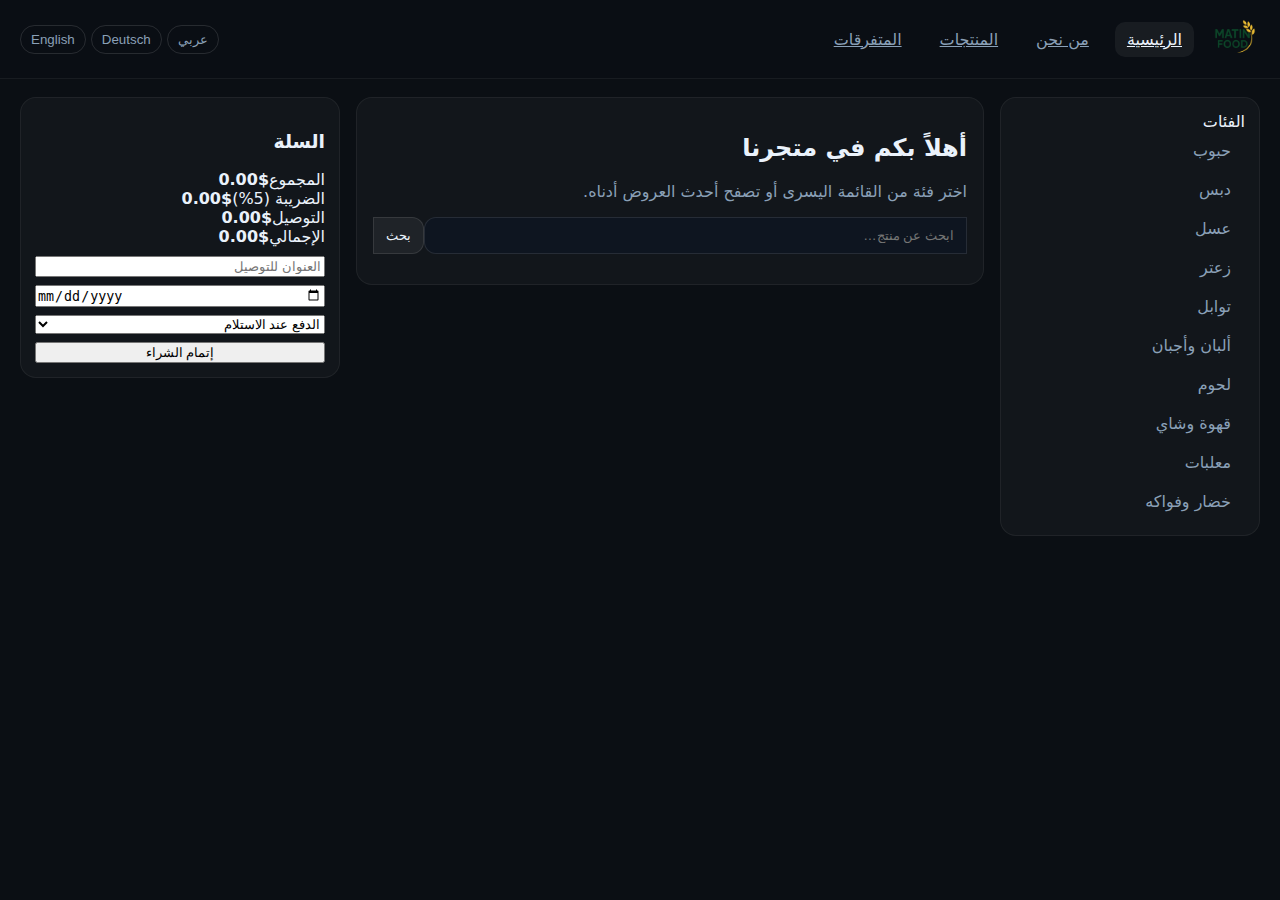
<file: frontend/index.html>
<!DOCTYPE html>
<html lang="ar" dir="rtl">
<head>
  <meta charset="UTF-8" />
  <meta name="viewport" content="width=device-width, initial-scale=1" />
  <title>MATIN FOOD</title>
  <style>
    :root{ --bg:#0b0f14; --card:#121923; --muted:#8aa0b7; --text:#eaf2fb; --accent:#ffd166; }
    *{box-sizing:border-box} body{margin:0;font-family:system-ui,Segoe UI,Roboto,Arial,sans-serif;background:#0b0f14;color:#eaf2fb}
    .topbar{position:sticky;top:0;z-index:50;background:rgba(10,14,20,.7);border-bottom:1px solid rgba(255,255,255,.06)}
    .topbar-inner{display:flex;align-items:center;gap:16px;padding:12px 20px;width:100%;margin:0;}
    .nav{display:flex;gap:14px} .nav a{padding:8px 12px;border-radius:10px;color:#8aa0b7} .nav a.active,.nav a:hover{background:rgba(255,255,255,.06);color:#eaf2fb}
    .spacer{flex:1} .pill{border:1px solid rgba(255,255,255,.12);padding:6px 10px;border-radius:999px;color:#8aa0b7;background:transparent;cursor:pointer}
    .layout{display:grid;grid-template-columns:260px 1fr 320px;gap:16px;width: 100% ;margin:18px auto;padding:0 20px}
    .sidebar,.cart{position:sticky;top:64px;align-self:start;max-height:calc(100vh - 88px);overflow:auto;background:rgba(255,255,255,.03);border:1px solid rgba(255,255,255,.06);border-radius:16px;padding:14px}
    .section{background:rgba(255,255,255,.03);border:1px solid rgba(255,255,255,.06);border-radius:16px;padding:16px}
    .search{flex:1;display:flex}.search input{flex:1;border-radius:12px 0 0 12px;border:1px solid rgba(255,255,255,.1);padding:10px 12px;background:#0e1520;color:#eaf2fb}
    .search button{border-radius:0 12px 12px 0;border:1px solid rgba(255,255,255,.1);padding:10px 12px;background:rgba(255,255,255,.06);color:#eaf2fb;cursor:pointer}
    .grid{display:grid;grid-template-columns:repeat(auto-fill,minmax(180px,1fr));gap:12px}
    .card{background:#121923;border:1px solid rgba(255,255,255,.06);border-radius:16px;overflow:hidden;display:flex;flex-direction:column}
    .thumb{aspect-ratio:4/3;border-bottom:1px solid rgba(255,255,255,.06)} .thumb img{width:100%;height:100%;object-fit:cover}
    .card-body{padding:12px}.title{font-weight:700}.muted{color:#8aa0b7}.price{font-weight:700;color:#ffd166}
    @media (max-width:1100px){.layout{grid-template-columns:1fr}.cart{position:relative;top:auto;max-height:none}}
  </style>
</head>
<body>
  <header class="topbar">
    <div class="topbar-inner">
      <div class="brand"><img src="logo.png" alt="MATIN FOOD" style="height:50px"></div>
      <nav class="nav" id="main-nav">
        <a href="#home" data-section="home" class="active" id="nav-home">الرئيسية</a>
        <a href="#about" data-section="about" id="nav-about">من نحن</a>
        <a href="#products" data-section="products" id="nav-products">المنتجات</a>
        <a href="#products" data-section="products" id="nav-products">المتفرقات</a>
      </nav>
      <div class="spacer"></div>
      <div class="lang-switch">
        <button class="pill active" data-lang="ar">عربي</button>
        <button class="pill" data-lang="de">Deutsch</button>
        <button class="pill" data-lang="en">English</button>
      </div>
    </div>
  </header>

  <main class="layout">
    <aside class="sidebar">
      <div class="side-title" id="side-title">الفئات</div>
      
      <div id="cat-list"></div>
    </aside>

    <section class="content">
      <div id="home" class="section">
        <h2 id="home-title">أهلاً بكم في متجرنا</h2>
        <p id="home-sub" class="muted">اختر فئة من القائمة اليسرى أو تصفح أحدث العروض أدناه.</p>
        <div class="toolbar" style="display:flex;gap:10px;align-items:center;margin:6px 0 14px">
          <div class="search">
            <input id="search-input" placeholder="ابحث عن منتج…" />
            <button id="search-btn">بحث</button>
          </div>
        </div>
        <div class="grid" id="home-grid"></div>
      </div>

      <div id="about" class="section" style="display:none">
        <h2 id="about-title">من نحن</h2>
        <p class="about" id="about-text">نوفّر أفضل المواد الغذائية الطازجة والمعلّبة بأسعار تنافسية مع خدمة توصيل سريعة وآمنة.</p>
      </div>

      <div id="products" class="section" style="display:none">
        <h2 id="products-title">المنتجات</h2>
        <div class="toolbar" style="display:flex;gap:10px;align-items:center;margin:6px 0 14px">
          <div class="search">
            <input id="search-input-2" placeholder="ابحث عن منتج…" />
            <button id="search-btn-2">بحث</button>
          </div>
        </div>
        <div class="grid" id="prod-grid"></div>
      </div>
    </section>

    <aside class="cart" id="cart">
      <h3 id="cart-title">السلة</h3>
      <div id="cart-items"></div>
      <div class="total">
        <div><span id="subtotal-label">المجموع</span><strong id="subtotal-val">$0.00</strong></div>
        <div><span id="tax-label">الضريبة (5%)</span><strong id="tax-val">$0.00</strong></div>
        <div><span id="delivery-label">التوصيل</span><strong id="delivery-val">$0.00</strong></div>
        <div><span id="total-label">الإجمالي</span><strong id="total-val">$0.00</strong></div>
      </div>
      <div style="margin-top:10px;display:grid;gap:8px">
        <input id="address" placeholder="العنوان للتوصيل" />
        <input id="delivery-date" type="date" />
        <select id="pay-method">
          <option value="cod">الدفع عند الاستلام</option>
          <option value="card">بطاقة (تجريبي)</option>
        </select>
        <button class="btn" id="checkout-btn">إتمام الشراء</button>
      </div>
    </aside>
  </main>

<script>
const API = "http://127.0.0.1:5000";
const t = {
  ar:{ cats:{ grains:" حبوب", molasses:"دبس", honey:"عسل", zaatar:"زعتر", spices:"توابل", dairy:"ألبان وأجبان", meats:"لحوم", coffee:"قهوة وشاي", cans:"معلبات", veg:"خضار وفواكه" } },
  de:{ cats:{ grains:"Getreide & Hülsenfrüchte", molasses:"Sirupe/Dibs", honey:"Honig", zaatar:"Zaatar", spices:"Gewürze", dairy:"Molkerei & Käse", meats:"Fleisch", coffee:"Kaffee & Tee", cans:"Konserven", veg:"Obst & Gemüse" } },
  en:{ cats:{ grains:"Grains & Pulses", molasses:"Molasses & Pastes", honey:"Honey", zaatar:"Zaatar", spices:"Spices", dairy:"Dairy & Cheese", meats:"Meats", coffee:"Coffee & Tea", cans:"Canned", veg:"Vegetables & Fruits" } }
};
let lang = "ar";
const el = s=>document.querySelector(s); const els = s=>Array.from(document.querySelectorAll(s));
function applyLang(){ renderCats(); fetchProducts('#home-grid'); fetchProducts('#prod-grid'); }
function catLabel(key){ return (t[lang].cats[key]||key); }

function renderCats(){
  const cl = el('#cat-list'); cl.innerHTML='';
  Object.entries(t[lang].cats).forEach(([key,label])=>{
    const div = document.createElement('div'); div.className='cat'; div.dataset.key=key; div.textContent=label;
    div.style.cssText='display:flex;align-items:center;gap:10px;padding:10px 14px;cursor:pointer;color:#8aa0b7';
    div.addEventListener('click',()=>{ selectCat(key); });
    cl.appendChild(div);
  });
}

async function fetchProducts(target='#home-grid', cat=null, query=null){
  const url = new URL(API + '/api/products'); url.searchParams.set('lang', lang);
  if(cat) url.searchParams.set('cat', cat); if(query) url.searchParams.set('q', query);
  const list = await (await fetch(url, {credentials:'include'})).json();
  renderGrid(target, list);
}
function renderGrid(where, list){
  const host = el(where); host.innerHTML='';
  list.forEach(p=>{
    const card = document.createElement('div'); card.className='card'; card.style.cssText='background:#121923;border:1px solid rgba(255,255,255,.06);border-radius:16px;overflow:hidden';
    const img = document.createElement('div'); img.className='thumb'; img.style.cssText='aspect-ratio:4/3;border-bottom:1px solid rgba(255,255,255,.06)'; img.innerHTML=`<img src="${API}${p.image}" alt="" style="width:100%;height:100%;object-fit:cover">`; card.appendChild(img);
    const body = document.createElement('div'); body.className='card-body'; body.style.cssText='padding:12px';
    const title = document.createElement('div'); title.className='title'; title.textContent=p.name; title.style.cssText='font-weight:700'; body.appendChild(title);
    const sub = document.createElement('div'); sub.className='muted'; sub.textContent=catLabel(p.cat); sub.style.cssText='color:#8aa0b7'; body.appendChild(sub);
    const price = document.createElement('div'); price.className='price'; price.textContent=`€${p.price.toFixed(2)}`; price.style.cssText='font-weight:700;color:#ffd166'; body.appendChild(price);
    const btn = document.createElement('button'); btn.textContent="إضافة إلى السلة"; btn.style.cssText='margin-top:8px;padding:10px;border-radius:12px;border:1px solid rgba(255,255,255,.12);background:rgba(255,255,255,.06);color:#eaf2fb;cursor:pointer';
    btn.addEventListener('click',()=>addToCart(p.id,1)); body.appendChild(btn);
    card.appendChild(body); host.appendChild(card);
  });
}

function switchSection(id){ els('.section').forEach(s=>s.style.display = (s.id===id? 'block':'none')); els('.nav a').forEach(a=>a.classList.toggle('active', a.dataset.section===id)); }
function selectCat(key){ switchSection('products'); fetchProducts('#prod-grid', key); }
function doSearch(inputId, gridSel){ const q = el(inputId).value.trim(); fetchProducts(gridSel, null, q); }

async function addToCart(pid, qty=1){
  await fetch(API + '/api/cart/add', {method:'POST', headers:{'Content-Type':'application/json'}, credentials:'include', body:JSON.stringify({product_id:pid, qty})});
  await refreshCart();
}
async function refreshCart(){
  const c = await (await fetch(API + '/api/cart', {credentials:'include'})).json();
  const host = el('#cart-items'); host.innerHTML='';
  (c.items||[]).forEach(item=>{
    const row = document.createElement('div'); row.className='cart-item'; row.style.cssText='display:grid;grid-template-columns:56px 1fr auto;gap:8px;align-items:center;margin:8px 0;border-bottom:1px solid rgba(255,255,255,.06);padding-bottom:8px';
    row.innerHTML = `<img src="${API}${item.image}" alt="" style="width:56px;height:56px;object-fit:cover;border-radius:8px">`
      + `<div><div>${item.name}</div><div style="color:#8aa0b7">$${item.price.toFixed(2)}</div></div>`
      + `<div><input type="number" min="0" value="${item.qty}" data-id="${item.id}" style="width:52px;padding:6px;border-radius:8px;border:1px solid rgba(255,255,255,.12);background:#0e1520;color:#eaf2fb"></div>`;
    host.appendChild(row);
  });
  els('#cart-items input[type="number"]').forEach(inp=>{
    inp.addEventListener('change', async ()=>{
      await fetch(API + '/api/cart/update', {method:'POST', headers:{'Content-Type':'application/json'}, credentials:'include', body:JSON.stringify({product_id:inp.dataset.id, qty:Number(inp.value)})});
      refreshCart();
    });
  });
  el('#subtotal-val').textContent = '€' + (c.subtotal||0).toFixed(2);
  el('#tax-val').textContent = '€' + (c.tax||0).toFixed(2);
  el('#delivery-val').textContent = '€' + (c.delivery_fee||0).toFixed(2);
  el('#total-val').textContent = '€' + (c.total||0).toFixed(2);
}

window.addEventListener('DOMContentLoaded', ()=>{
  document.querySelector('#search-btn').addEventListener('click', ()=>doSearch('#search-input','#home-grid'));
  document.querySelector('#search-btn-2').addEventListener('click', ()=>doSearch('#search-input-2','#prod-grid'));
  applyLang(); refreshCart();
});
</script>
</body>
</html>
</file>
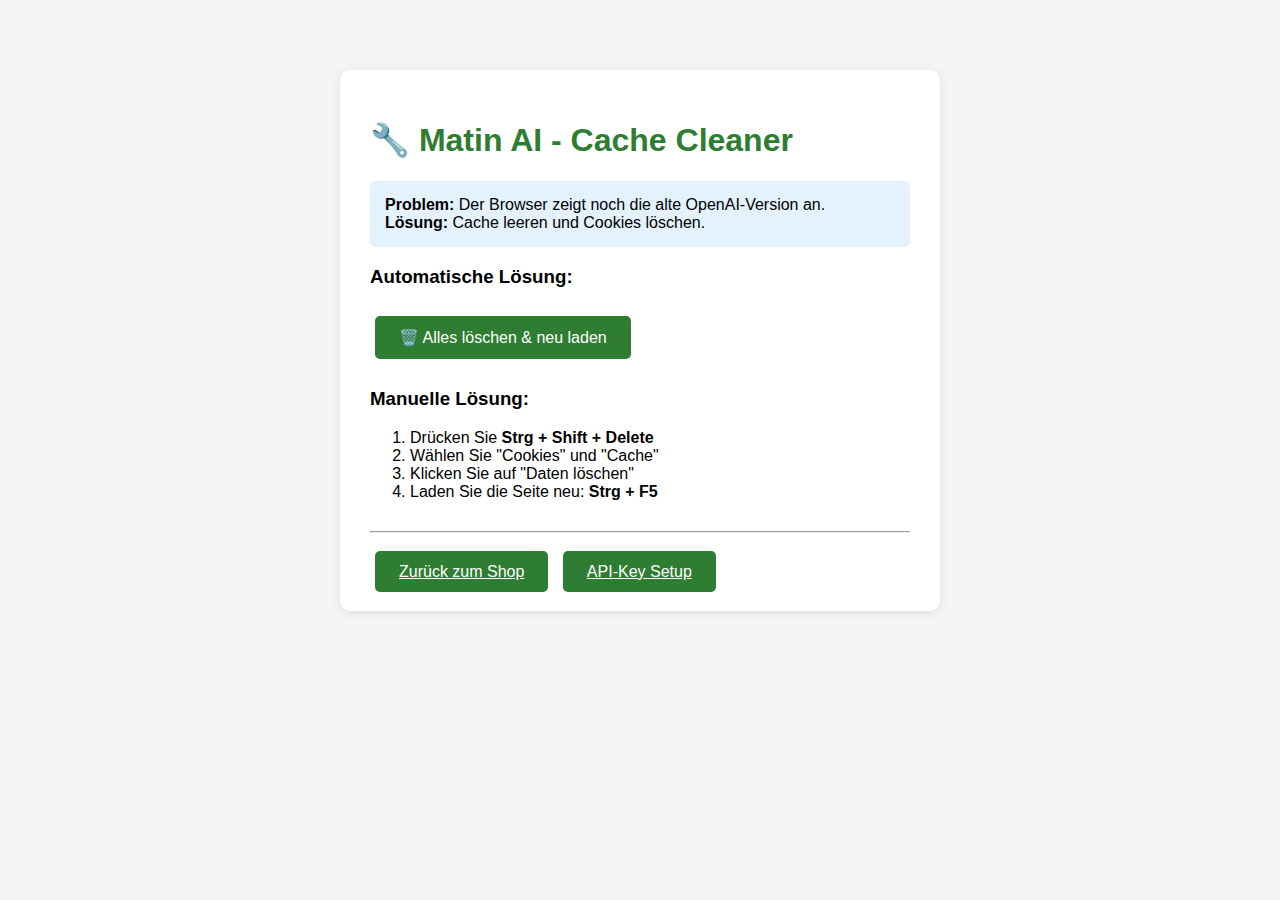
<file: clear_cache.html>
<!DOCTYPE html>
<html lang="de">

<head>
    <meta charset="UTF-8">
    <meta name="viewport" content="width=device-width, initial-scale=1.0">
    <title>Cache Cleaner - Matin Food</title>
    <style>
        body {
            font-family: Arial, sans-serif;
            max-width: 600px;
            margin: 50px auto;
            padding: 20px;
            background: #f5f5f5;
        }

        .card {
            background: white;
            padding: 30px;
            border-radius: 10px;
            box-shadow: 0 2px 10px rgba(0, 0, 0, 0.1);
        }

        h1 {
            color: #2e7d32;
        }

        .btn {
            background: #2e7d32;
            color: white;
            border: none;
            padding: 12px 24px;
            border-radius: 5px;
            cursor: pointer;
            font-size: 16px;
            margin: 10px 5px;
        }

        .btn:hover {
            background: #1b5e20;
        }

        .success {
            color: green;
            font-weight: bold;
        }

        .info {
            background: #e3f2fd;
            padding: 15px;
            border-radius: 5px;
            margin: 15px 0;
        }
    </style>
</head>

<body>
    <div class="card">
        <h1>🔧 Matin AI - Cache Cleaner</h1>

        <div class="info">
            <strong>Problem:</strong> Der Browser zeigt noch die alte OpenAI-Version an.<br>
            <strong>Lösung:</strong> Cache leeren und Cookies löschen.
        </div>

        <h3>Automatische Lösung:</h3>
        <button class="btn" onclick="clearAll()">🗑️ Alles löschen & neu laden</button>

        <h3>Manuelle Lösung:</h3>
        <ol>
            <li>Drücken Sie <strong>Strg + Shift + Delete</strong></li>
            <li>Wählen Sie "Cookies" und "Cache"</li>
            <li>Klicken Sie auf "Daten löschen"</li>
            <li>Laden Sie die Seite neu: <strong>Strg + F5</strong></li>
        </ol>

        <div id="status"></div>

        <hr style="margin: 30px 0;">

        <a href="index.html" class="btn">Zurück zum Shop</a>
        <a href="admin/ai_setup.html" class="btn">API-Key Setup</a>
    </div>

    <script>
        function clearAll() {
            // Delete old OpenAI cookie
            document.cookie = 'openai_key=; path=/; max-age=0';

            // Clear localStorage
            localStorage.clear();

            // Clear sessionStorage
            sessionStorage.clear();

            document.getElementById('status').innerHTML = '<p class="success">✅ Cookies und Storage gelöscht!</p><p>Die Seite wird in 2 Sekunden neu geladen...</p>';

            setTimeout(() => {
                window.location.href = 'index.html';
            }, 2000);
        }

        // Auto-clear on page load
        window.onload = function () {
            const urlParams = new URLSearchParams(window.location.search);
            if (urlParams.get('auto') === 'true') {
                clearAll();
            }
        };
    </script>
</body>

</html>
</file>
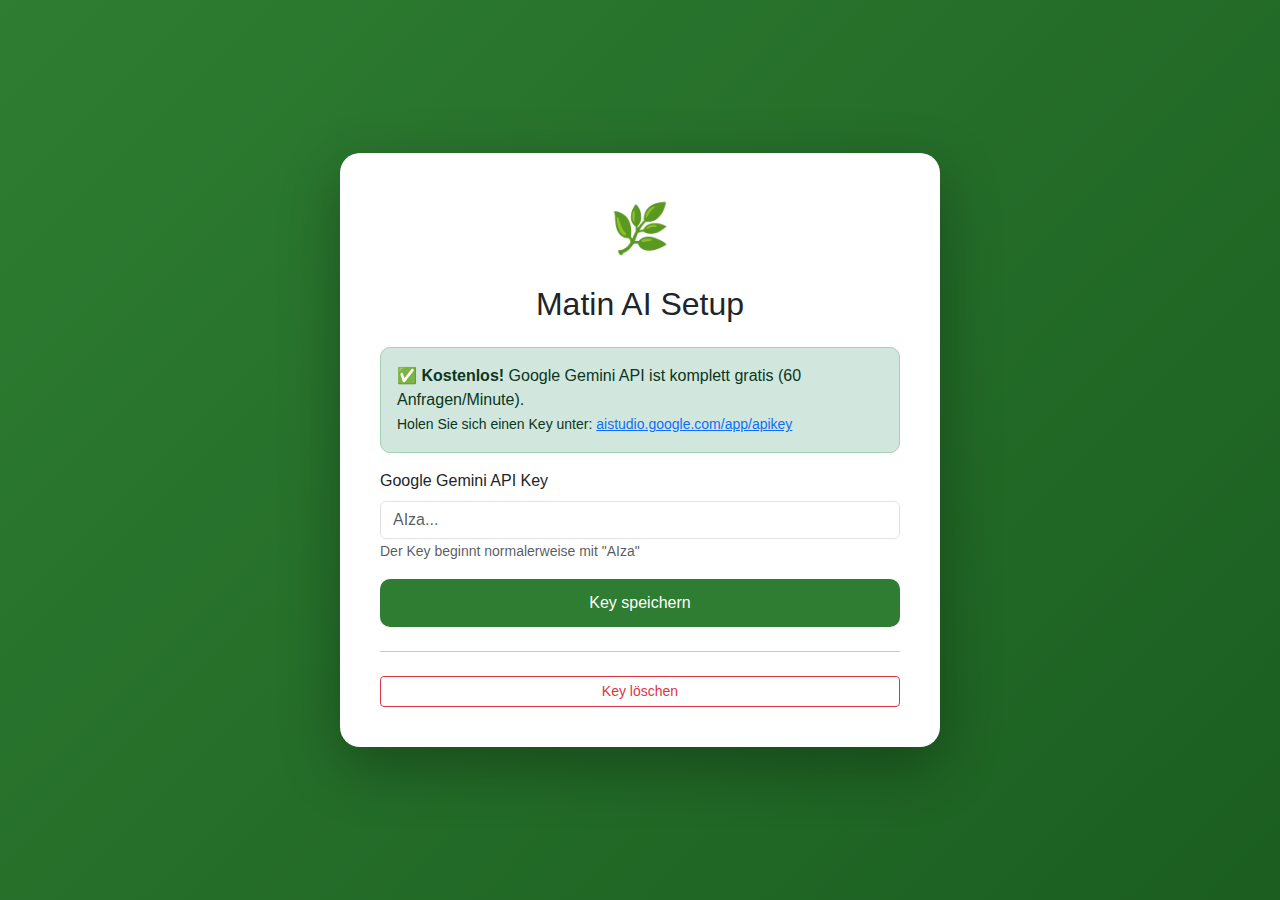
<file: admin/ai_setup.html>
<!DOCTYPE html>
<html lang="de">

<head>
    <meta charset="UTF-8">
    <meta name="viewport" content="width=device-width, initial-scale=1.0">
    <title>OpenAI API Key Setup - Matin Food</title>
    <link href="https://cdn.jsdelivr.net/npm/bootstrap@5.3.0/dist/css/bootstrap.min.css" rel="stylesheet">
    <style>
        body {
            background: linear-gradient(135deg, #2e7d32 0%, #1b5e20 100%);
            min-height: 100vh;
            display: flex;
            align-items: center;
            justify-content: center;
            font-family: 'Segoe UI', Tahoma, Geneva, Verdana, sans-serif;
        }

        .setup-card {
            background: white;
            border-radius: 20px;
            padding: 40px;
            max-width: 600px;
            box-shadow: 0 20px 60px rgba(0, 0, 0, 0.3);
        }

        .logo {
            font-size: 3rem;
            text-align: center;
            margin-bottom: 20px;
        }

        .btn-primary {
            background: #2e7d32;
            border: none;
            padding: 12px 30px;
            border-radius: 10px;
        }

        .btn-primary:hover {
            background: #1b5e20;
        }

        .alert {
            border-radius: 10px;
        }
    </style>
</head>

<body>
    <div class="setup-card">
        <div class="logo">🌿</div>
        <h2 class="text-center mb-4">Matin AI Setup</h2>

        <div class="alert alert-success">
            <strong>✅ Kostenlos!</strong> Google Gemini API ist komplett gratis (60 Anfragen/Minute).
            <br><small>Holen Sie sich einen Key unter: <a href="https://aistudio.google.com/app/apikey"
                    target="_blank">aistudio.google.com/app/apikey</a></small>
        </div>

        <div id="currentKeyInfo" class="alert alert-info d-none">
            <strong>Aktueller Key:</strong> <span id="keyDisplay"></span>
        </div>

        <form id="apiKeyForm">
            <div class="mb-3">
                <label for="apiKey" class="form-label">Google Gemini API Key</label>
                <input type="password" class="form-control" id="apiKey" placeholder="AIza..." required>
                <small class="text-muted">Der Key beginnt normalerweise mit "AIza"</small>
            </div>
            <button type="submit" class="btn btn-primary w-100">Key speichern</button>
        </form>

        <div id="successMsg" class="alert alert-success mt-3 d-none">
            ✅ API-Key erfolgreich gespeichert! Sie können jetzt die Matin AI nutzen.
            <br><a href="../../index.html" class="btn btn-sm btn-success mt-2">Zum Shop</a>
        </div>

        <div id="errorMsg" class="alert alert-danger mt-3 d-none"></div>

        <hr class="my-4">

        <button class="btn btn-outline-danger btn-sm w-100" onclick="deleteKey()">Key löschen</button>
    </div>

    <script>
        // Check if key exists
        window.onload = function () {
            const apiKeyMatch = document.cookie.match(/gemini_key=([^;]+)/);
            if (apiKeyMatch) {
                const key = decodeURIComponent(apiKeyMatch[1]);
                if (key.startsWith('AIza')) {
                    document.getElementById('keyDisplay').textContent = key.substring(0, 15) + '...';
                    document.getElementById('currentKeyInfo').classList.remove('d-none');
                }
            }
        };

        document.getElementById('apiKeyForm').addEventListener('submit', function (e) {
            e.preventDefault();
            const apiKey = document.getElementById('apiKey').value.trim();

            if (!apiKey.startsWith('AIza')) {
                document.getElementById('errorMsg').textContent = '❌ Ungültiger Key. Ein Gemini Key beginnt mit "AIza"';
                document.getElementById('errorMsg').classList.remove('d-none');
                return;
            }

            // Save to cookie (1 year)
            document.cookie = `gemini_key=${apiKey}; path=/; max-age=31536000`;

            document.getElementById('successMsg').classList.remove('d-none');
            document.getElementById('errorMsg').classList.add('d-none');
            document.getElementById('apiKeyForm').reset();

            // Update display
            document.getElementById('keyDisplay').textContent = apiKey.substring(0, 15) + '...';
            document.getElementById('currentKeyInfo').classList.remove('d-none');
        });

        function deleteKey() {
            if (confirm('Möchten Sie den API-Key wirklich löschen?')) {
                document.cookie = 'gemini_key=; path=/; max-age=0';
                document.getElementById('currentKeyInfo').classList.add('d-none');
                document.getElementById('successMsg').classList.add('d-none');
                alert('✅ Key gelöscht');
            }
        }
    </script>
</body>

</html>
</file>
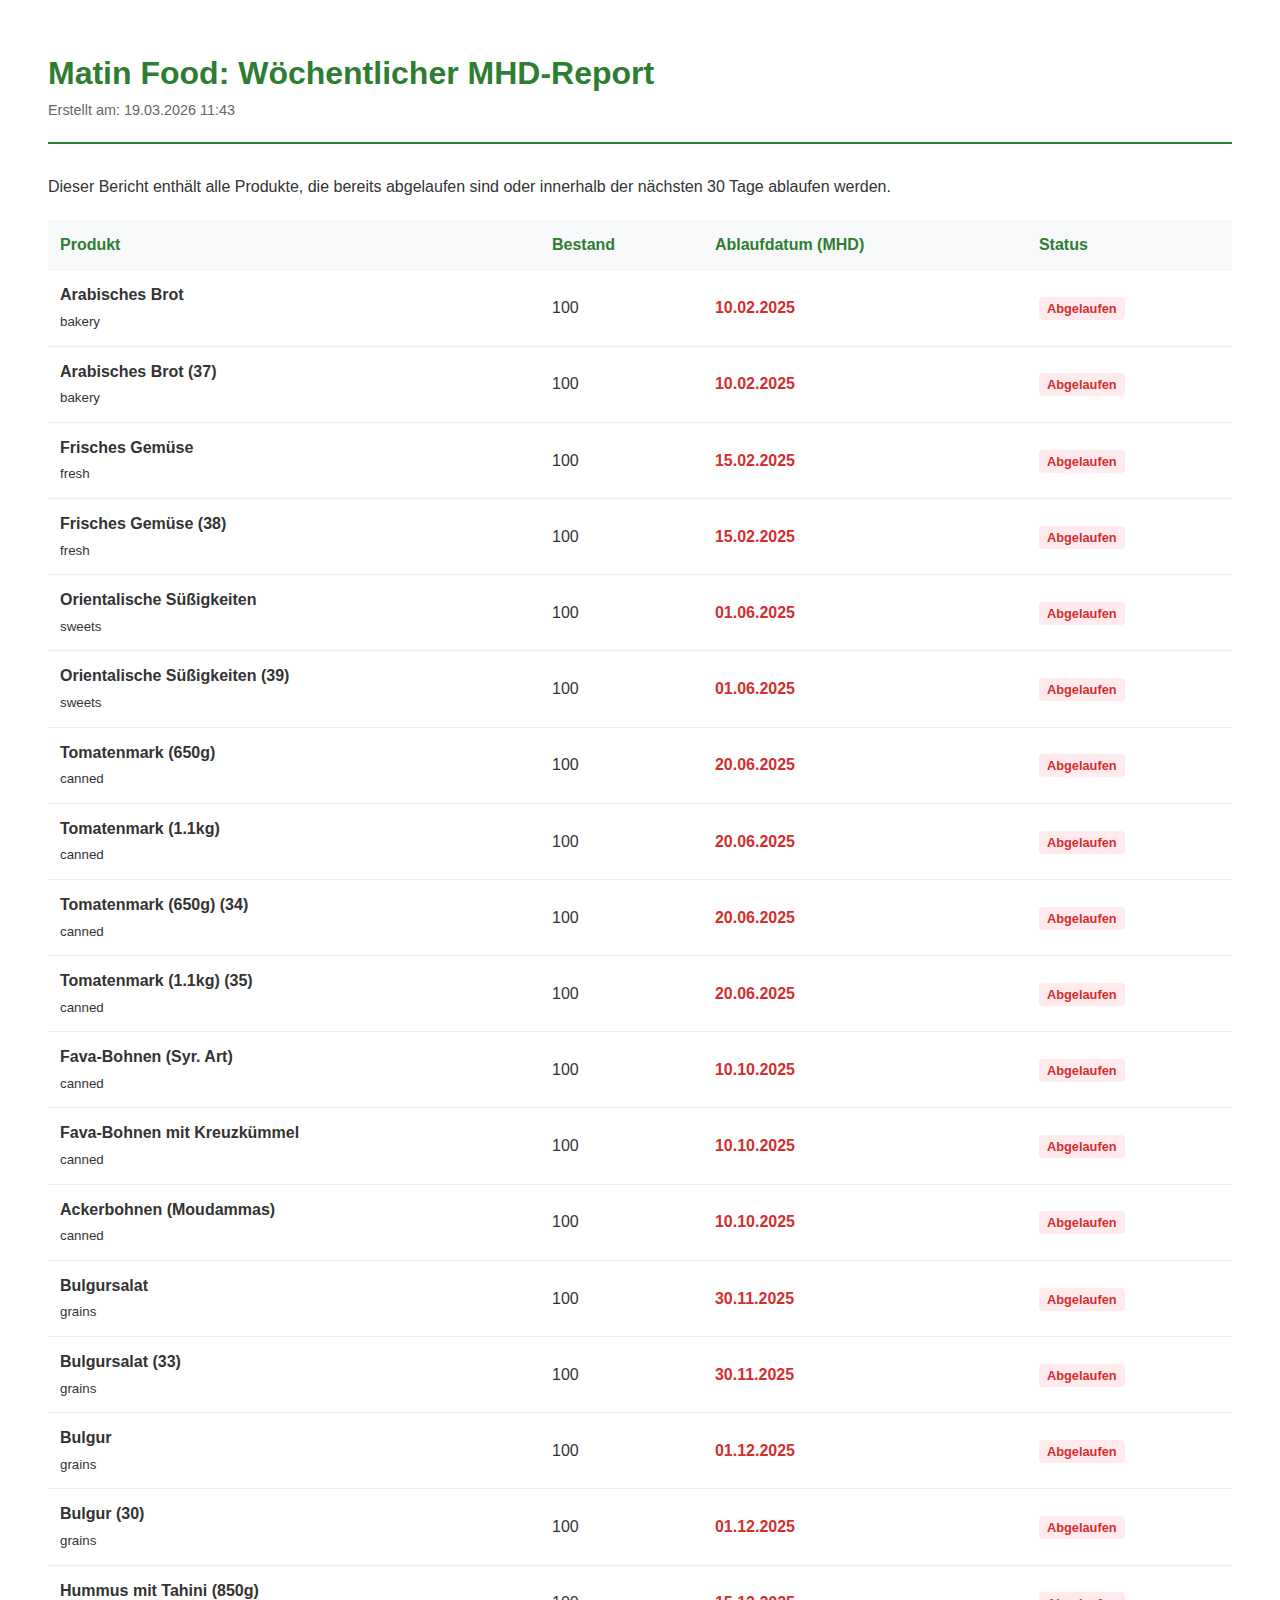
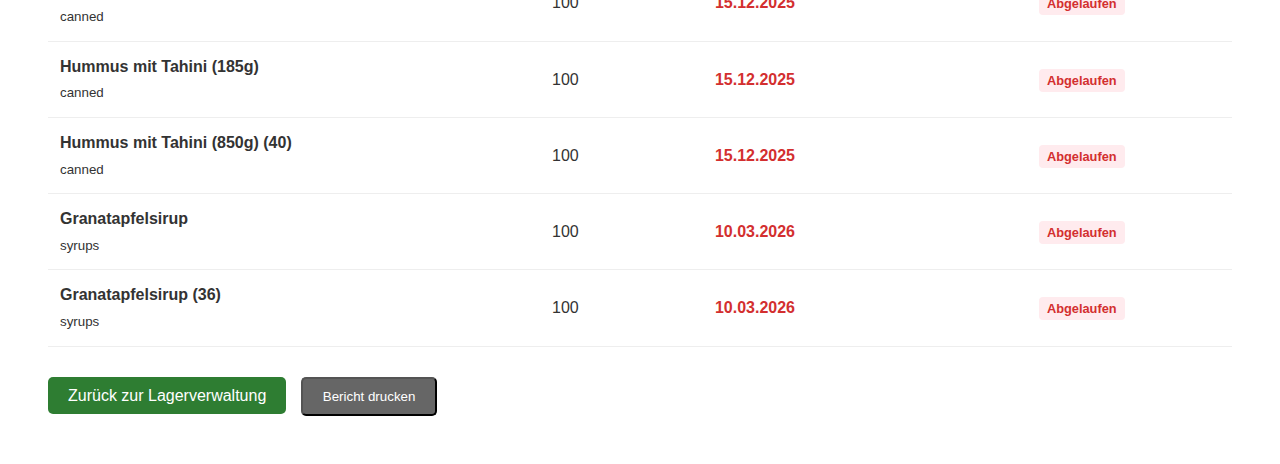
<file: admin/reports/mhd_report_2026-03-19_11-43-34.html>
<!DOCTYPE html>
    <html lang='de'>
    <head>
        <meta charset='UTF-8'>
        <style>
            body { font-family: 'Segoe UI', Tahoma, Geneva, Verdana, sans-serif; color: #333; line-height: 1.6; padding: 40px; }
            .header { border-bottom: 2px solid #2e7d32; padding-bottom: 20px; margin-bottom: 30px; }
            h1 { color: #2e7d32; margin: 0; }
            .date { color: #666; font-size: 0.9em; }
            table { width: 100%; border-collapse: collapse; margin-top: 20px; }
            th, td { padding: 12px; text-align: left; border-bottom: 1px solid #eee; }
            th { background-color: #f8f9fa; color: #2e7d32; font-weight: bold; }
            .expired { color: #d32f2f; font-weight: bold; }
            .soon { color: #f57c00; font-weight: bold; }
            .ok { color: #2e7d32; }
            .badge { padding: 4px 8px; border-radius: 4px; font-size: 0.8em; font-weight: bold; }
            .badge-danger { background-color: #ffebee; color: #d32f2f; }
            .badge-warning { background-color: #fff3e0; color: #f57c00; }
            .no-print { margin-top: 30px; }
            .btn { background: #2e7d32; color: white; padding: 10px 20px; text-decoration: none; border-radius: 5px; }
        </style>
        <title>Wöchentlicher MHD-Report - 19.03.2026</title>
    </head>
    <body>
        <div class='header'>
            <h1>Matin Food: Wöchentlicher MHD-Report</h1>
            <div class='date'>Erstellt am: 19.03.2026 11:43</div>
        </div>
        
        <p>Dieser Bericht enthält alle Produkte, die bereits abgelaufen sind oder innerhalb der nächsten 30 Tage ablaufen werden.</p>
        
        <table>
            <thead>
                <tr>
                    <th>Produkt</th>
                    <th>Bestand</th>
                    <th>Ablaufdatum (MHD)</th>
                    <th>Status</th>
                </tr>
            </thead>
            <tbody>
                <tr>
                    <td>
                        <strong>Arabisches Brot</strong><br>
                        <small>bakery</small>
                    </td>
                    <td>100</td>
                    <td class='expired'>10.02.2025</td>
                    <td><span class='badge badge-danger'>Abgelaufen</span></td>
                </tr>
                <tr>
                    <td>
                        <strong>Arabisches Brot (37)</strong><br>
                        <small>bakery</small>
                    </td>
                    <td>100</td>
                    <td class='expired'>10.02.2025</td>
                    <td><span class='badge badge-danger'>Abgelaufen</span></td>
                </tr>
                <tr>
                    <td>
                        <strong>Frisches Gemüse</strong><br>
                        <small>fresh</small>
                    </td>
                    <td>100</td>
                    <td class='expired'>15.02.2025</td>
                    <td><span class='badge badge-danger'>Abgelaufen</span></td>
                </tr>
                <tr>
                    <td>
                        <strong>Frisches Gemüse (38)</strong><br>
                        <small>fresh</small>
                    </td>
                    <td>100</td>
                    <td class='expired'>15.02.2025</td>
                    <td><span class='badge badge-danger'>Abgelaufen</span></td>
                </tr>
                <tr>
                    <td>
                        <strong>Orientalische Süßigkeiten</strong><br>
                        <small>sweets</small>
                    </td>
                    <td>100</td>
                    <td class='expired'>01.06.2025</td>
                    <td><span class='badge badge-danger'>Abgelaufen</span></td>
                </tr>
                <tr>
                    <td>
                        <strong>Orientalische Süßigkeiten (39)</strong><br>
                        <small>sweets</small>
                    </td>
                    <td>100</td>
                    <td class='expired'>01.06.2025</td>
                    <td><span class='badge badge-danger'>Abgelaufen</span></td>
                </tr>
                <tr>
                    <td>
                        <strong>Tomatenmark (650g)</strong><br>
                        <small>canned</small>
                    </td>
                    <td>100</td>
                    <td class='expired'>20.06.2025</td>
                    <td><span class='badge badge-danger'>Abgelaufen</span></td>
                </tr>
                <tr>
                    <td>
                        <strong>Tomatenmark (1.1kg)</strong><br>
                        <small>canned</small>
                    </td>
                    <td>100</td>
                    <td class='expired'>20.06.2025</td>
                    <td><span class='badge badge-danger'>Abgelaufen</span></td>
                </tr>
                <tr>
                    <td>
                        <strong>Tomatenmark (650g) (34)</strong><br>
                        <small>canned</small>
                    </td>
                    <td>100</td>
                    <td class='expired'>20.06.2025</td>
                    <td><span class='badge badge-danger'>Abgelaufen</span></td>
                </tr>
                <tr>
                    <td>
                        <strong>Tomatenmark (1.1kg) (35)</strong><br>
                        <small>canned</small>
                    </td>
                    <td>100</td>
                    <td class='expired'>20.06.2025</td>
                    <td><span class='badge badge-danger'>Abgelaufen</span></td>
                </tr>
                <tr>
                    <td>
                        <strong>Fava-Bohnen (Syr. Art)</strong><br>
                        <small>canned</small>
                    </td>
                    <td>100</td>
                    <td class='expired'>10.10.2025</td>
                    <td><span class='badge badge-danger'>Abgelaufen</span></td>
                </tr>
                <tr>
                    <td>
                        <strong>Fava-Bohnen mit Kreuzkümmel</strong><br>
                        <small>canned</small>
                    </td>
                    <td>100</td>
                    <td class='expired'>10.10.2025</td>
                    <td><span class='badge badge-danger'>Abgelaufen</span></td>
                </tr>
                <tr>
                    <td>
                        <strong>Ackerbohnen (Moudammas)</strong><br>
                        <small>canned</small>
                    </td>
                    <td>100</td>
                    <td class='expired'>10.10.2025</td>
                    <td><span class='badge badge-danger'>Abgelaufen</span></td>
                </tr>
                <tr>
                    <td>
                        <strong>Bulgursalat</strong><br>
                        <small>grains</small>
                    </td>
                    <td>100</td>
                    <td class='expired'>30.11.2025</td>
                    <td><span class='badge badge-danger'>Abgelaufen</span></td>
                </tr>
                <tr>
                    <td>
                        <strong>Bulgursalat (33)</strong><br>
                        <small>grains</small>
                    </td>
                    <td>100</td>
                    <td class='expired'>30.11.2025</td>
                    <td><span class='badge badge-danger'>Abgelaufen</span></td>
                </tr>
                <tr>
                    <td>
                        <strong>Bulgur</strong><br>
                        <small>grains</small>
                    </td>
                    <td>100</td>
                    <td class='expired'>01.12.2025</td>
                    <td><span class='badge badge-danger'>Abgelaufen</span></td>
                </tr>
                <tr>
                    <td>
                        <strong>Bulgur (30)</strong><br>
                        <small>grains</small>
                    </td>
                    <td>100</td>
                    <td class='expired'>01.12.2025</td>
                    <td><span class='badge badge-danger'>Abgelaufen</span></td>
                </tr>
                <tr>
                    <td>
                        <strong>Hummus mit Tahini (850g)</strong><br>
                        <small>canned</small>
                    </td>
                    <td>100</td>
                    <td class='expired'>15.12.2025</td>
                    <td><span class='badge badge-danger'>Abgelaufen</span></td>
                </tr>
                <tr>
                    <td>
                        <strong>Hummus mit Tahini (185g)</strong><br>
                        <small>canned</small>
                    </td>
                    <td>100</td>
                    <td class='expired'>15.12.2025</td>
                    <td><span class='badge badge-danger'>Abgelaufen</span></td>
                </tr>
                <tr>
                    <td>
                        <strong>Hummus mit Tahini (850g) (40)</strong><br>
                        <small>canned</small>
                    </td>
                    <td>100</td>
                    <td class='expired'>15.12.2025</td>
                    <td><span class='badge badge-danger'>Abgelaufen</span></td>
                </tr>
                <tr>
                    <td>
                        <strong>Granatapfelsirup</strong><br>
                        <small>syrups</small>
                    </td>
                    <td>100</td>
                    <td class='expired'>10.03.2026</td>
                    <td><span class='badge badge-danger'>Abgelaufen</span></td>
                </tr>
                <tr>
                    <td>
                        <strong>Granatapfelsirup (36)</strong><br>
                        <small>syrups</small>
                    </td>
                    <td>100</td>
                    <td class='expired'>10.03.2026</td>
                    <td><span class='badge badge-danger'>Abgelaufen</span></td>
                </tr>
            </tbody>
        </table>
        
        <div class='no-print'>
            <a href='../index.php' class='btn'>Zurück zur Lagerverwaltung</a>
            <button onclick='window.print()' class='btn' style='background:#666; margin-left: 10px;'>Bericht drucken</button>
        </div>
    </body>
    </html>
</file>
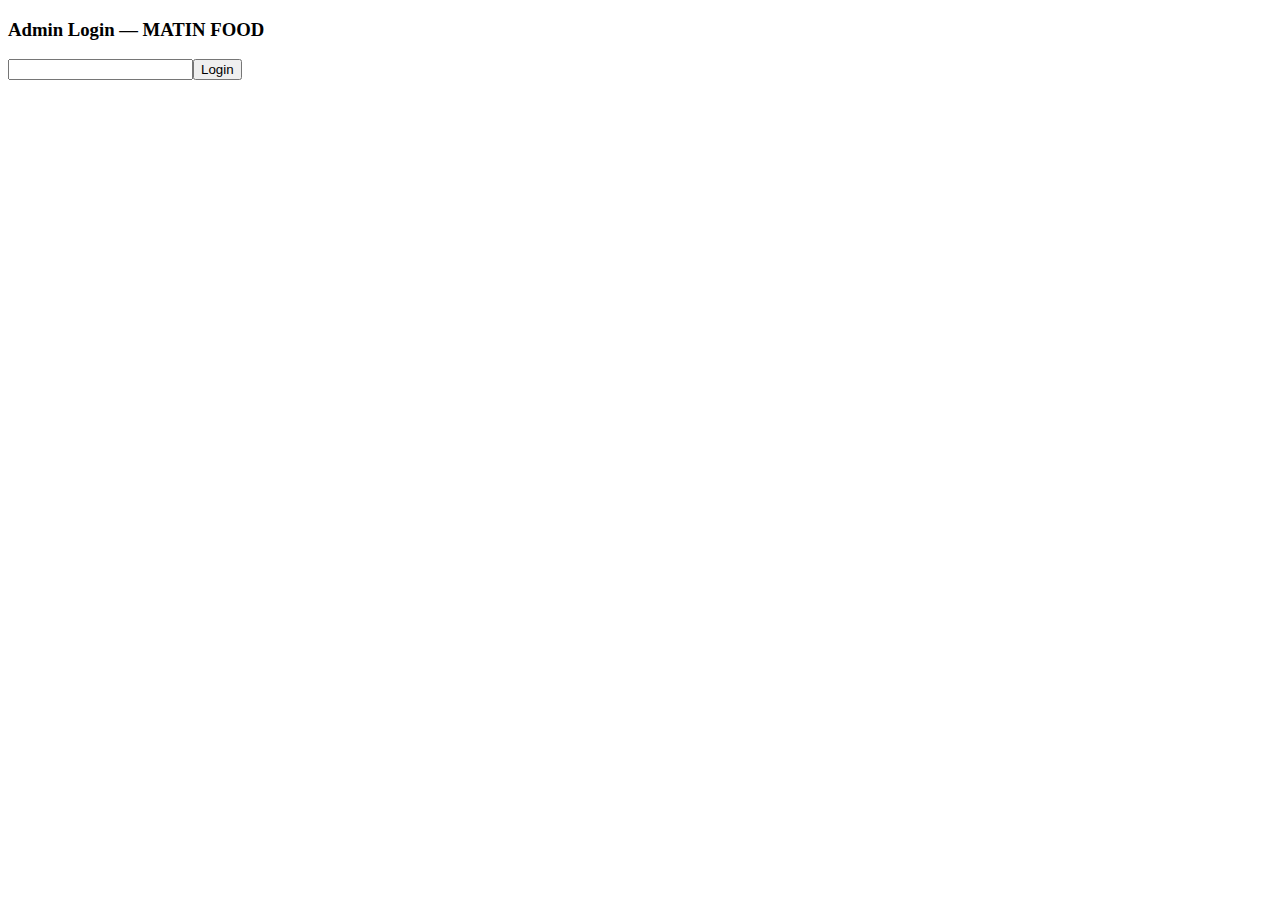
<file: backend/templates/admin_login.html>
<!doctype html><meta charset='utf-8'><title>MATIN FOOD — Admin</title><form method="post" action="/admin/login"><h3>Admin Login — MATIN FOOD</h3><input type="password" name="password"><button>Login</button></form>
</file>
